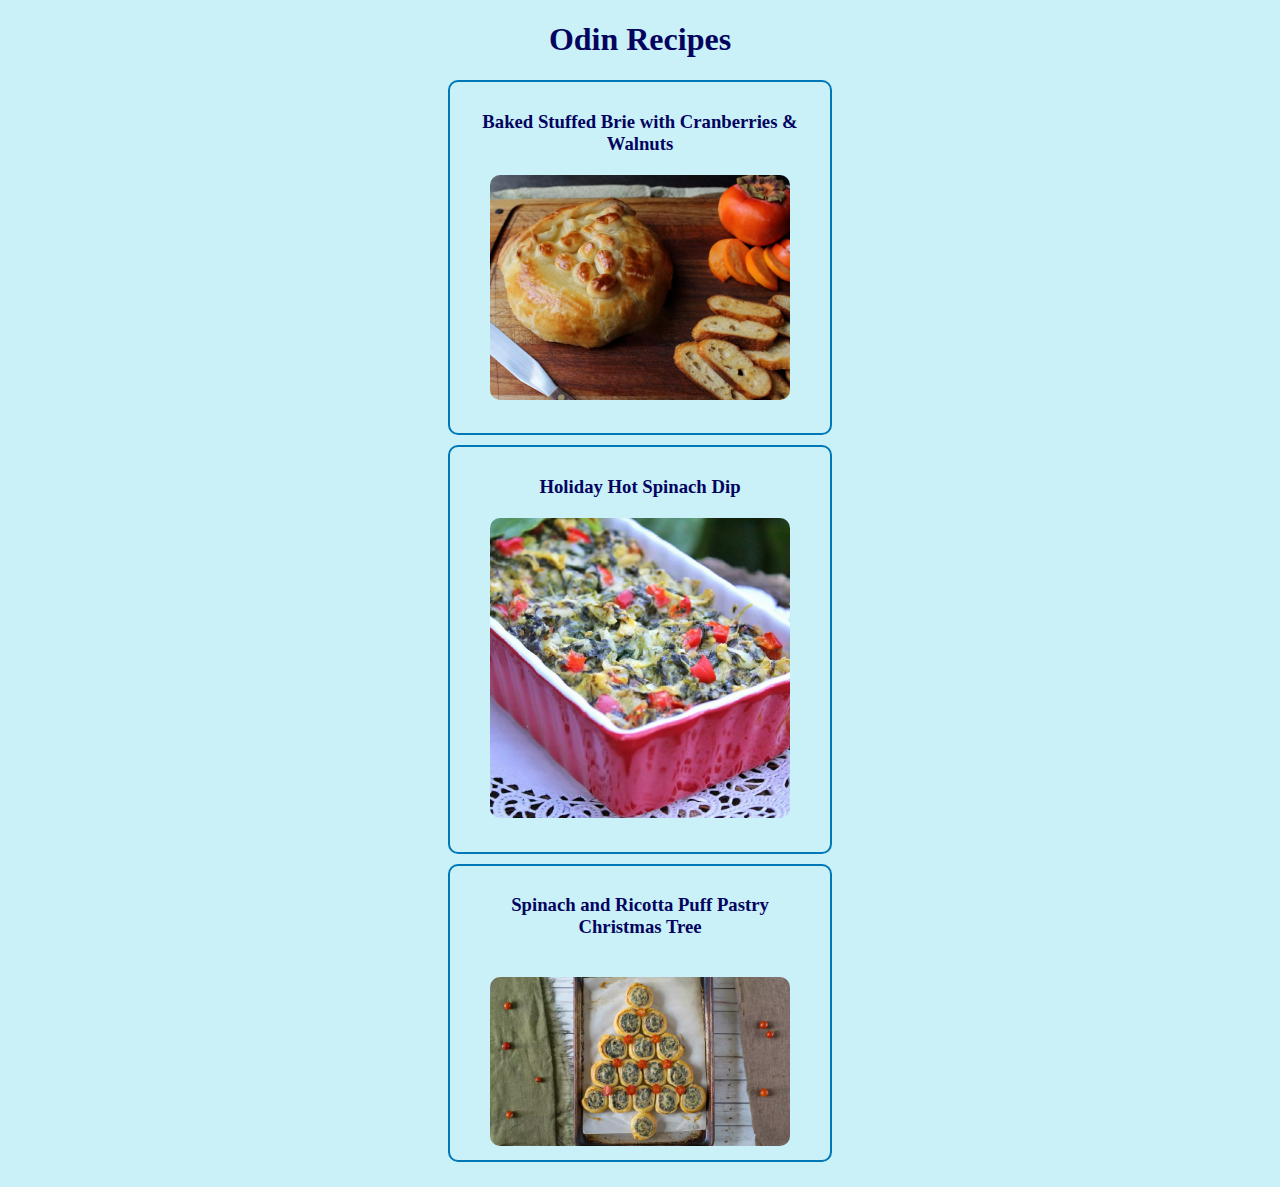
<file: index.html>
<!DOCTYPE html>
<html lang="en">
  <head>
    <meta charset="utf-8">
    <title>Odin Recipes</title>
    <link rel="stylesheet" href="./css/style.css">
  </head>
  <body>
    <h1>Odin Recipes</h1>
    <nav>
      <a href="recipes/baked_brie.html">
        <div class="recipe-preview">
          <h3>
            Baked Stuffed Brie with Cranberries & Walnuts
            <img src="./img/baked_brie_finished.jpg" alt="The finished baked brie displayed on a wooden board">
          </h3>
        </div>
      </a>
      <a href="recipes/hot_spinach_dip.html">
        <div class="recipe-preview">
          <h3>
            Holiday Hot Spinach Dip
            <img src="./img/hot_spinach_dip.jpg" alt="The spinach dip in a ceramic terrine">
          </h3>
        </div>
      </a>
      <a href="recipes/puff_pastry_xmas_tree.html">
        <div class="recipe-preview">
          <h3>
            Spinach and Ricotta Puff Pastry Christmas Tree
          </h3>
          <img src="./img/puff_pastry_xmas_tree.jpg" alt="Puf Pastry treats arranged in a Christmas Tree shape.">
        </div>
      </a>
    </nav>
  </body>
</html>
</file>
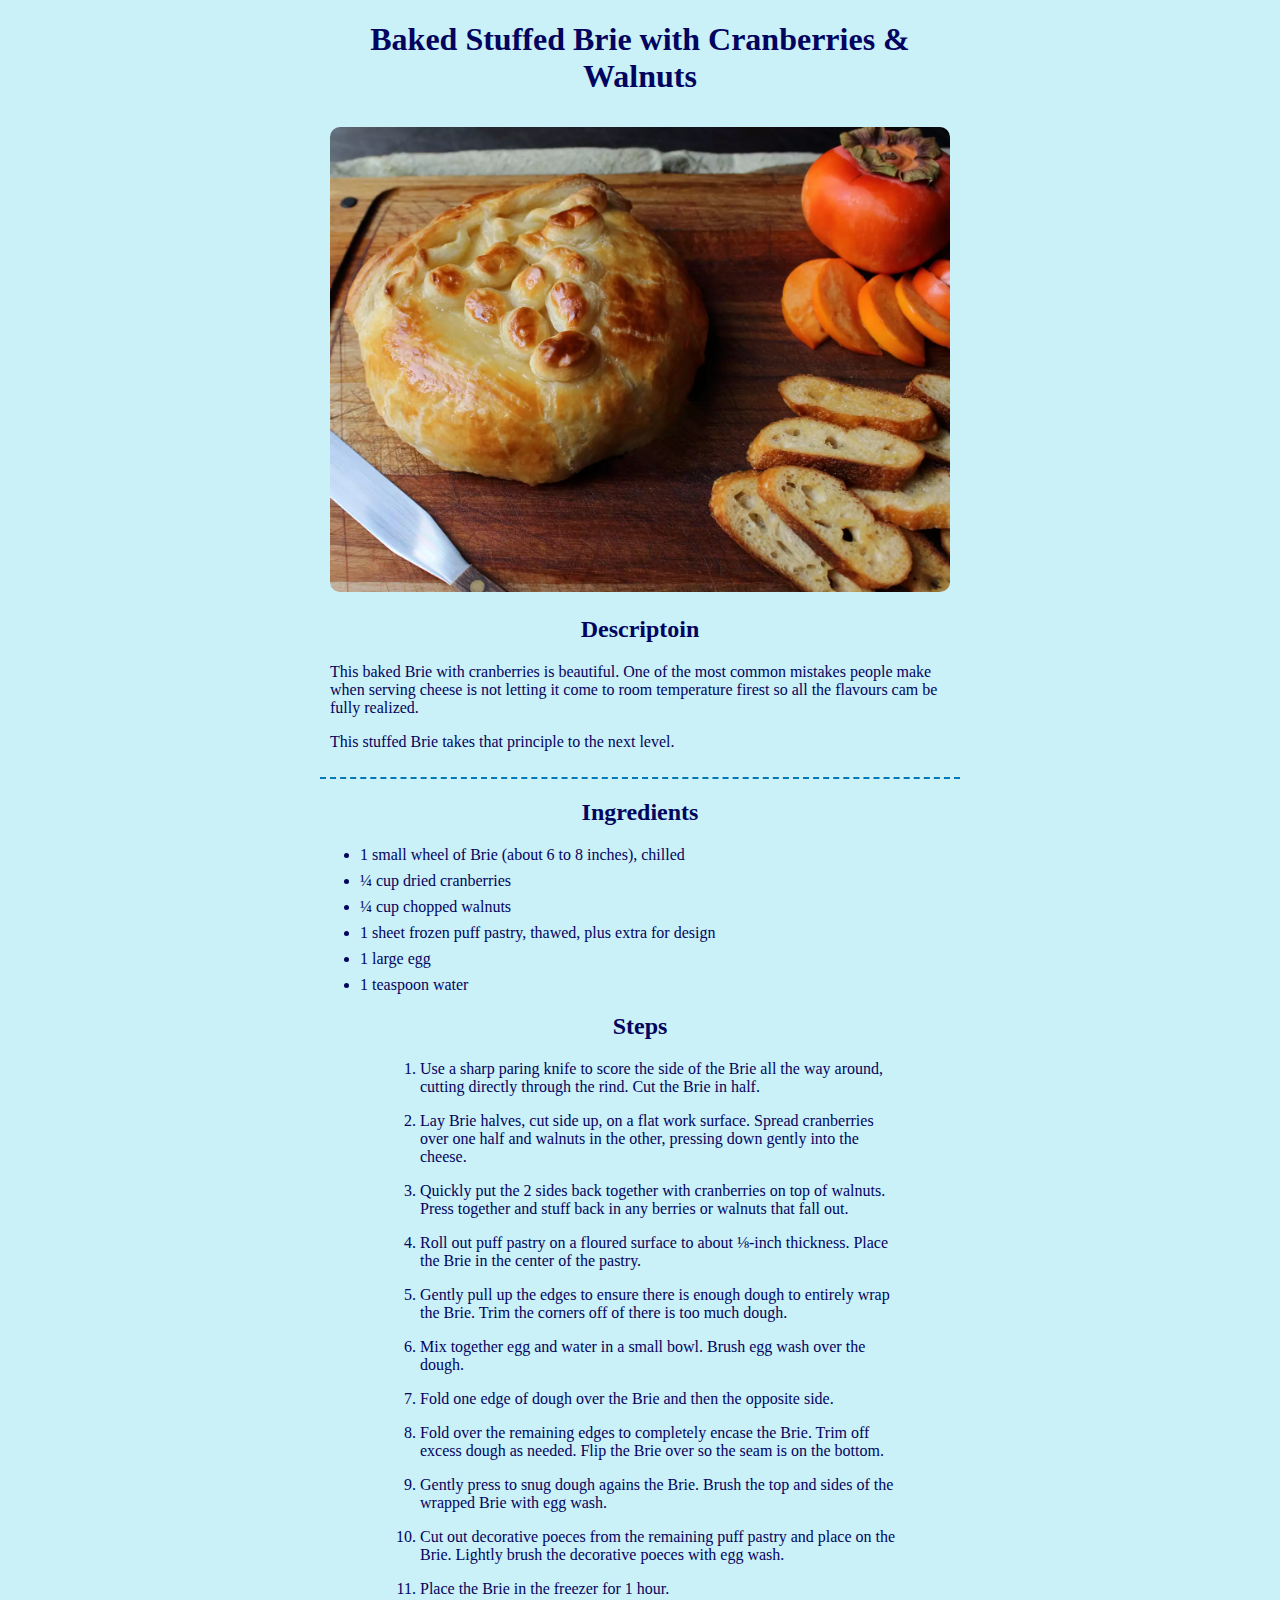
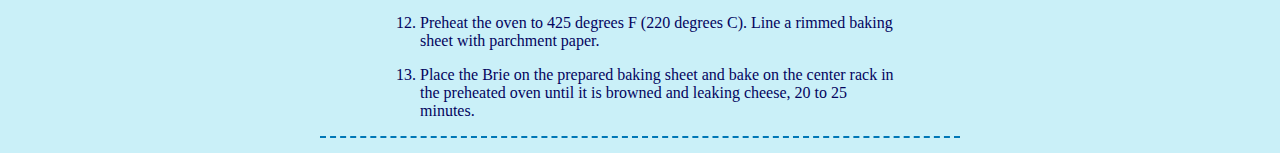
<file: recipes/baked_brie.html>
<!DOCTYPE html>
<html>
  <head>
    <meta charset="utf-8">
    <title>Odin Recipes | Christmas Baked Brie</title>
    <link rel="stylesheet" href="../css/style.css">
  </head>
  <body>
    <div class="recipe-card">
      <h1>
        Baked Stuffed Brie with Cranberries & Walnuts
      </h1>
      <div class="recipe-summary">
        <img src="../img/baked_brie_finished.jpg" alt="The finished baked brie displayed on a wooden board">
        <h2>Descriptoin</h2>
        <p>This baked Brie with cranberries is beautiful. One of the most common mistakes people
        make when serving cheese is not letting it come to room temperature firest so all the flavours cam be
        fully realized.</p>
        <p>This stuffed Brie takes that principle to the next level.</p>
      </div>
      <h2>Ingredients</h2>
      <ul>
        <li>1 small wheel of Brie (about 6 to 8 inches), chilled</li>
        <li>&frac14; cup dried cranberries</li>
        <li>&frac14; cup chopped walnuts</li>
        <li>1 sheet frozen puff pastry, thawed, plus extra for design</li>
        <li>1 large egg</li>
        <li>1 teaspoon water</li>
      </ul>
      <h2>Steps</h2>
      <ol>
        <li>Use a sharp paring knife to score the side of the Brie all the way around, cutting directly through the rind. Cut the Brie in half.</li>
        <li>Lay Brie halves, cut side up, on a flat work surface. Spread cranberries over one half and walnuts in the other, pressing down gently into the cheese.</li>
        <li>Quickly put the 2 sides back together with cranberries on top of walnuts. Press together and stuff back in any berries or walnuts that fall out.</li>
        <li>Roll out puff pastry on a floured surface to about &frac18;-inch thickness. Place the Brie in the center of the pastry.</li>
        <li>Gently pull up the edges to ensure there is enough dough to entirely wrap the Brie. Trim the corners off of there is too much dough.</li>
        <li>Mix together egg and water in a small bowl. Brush egg wash over the dough.</li>
        <li>Fold one edge of dough over the Brie and then the opposite side.</li>
        <li>Fold over the remaining edges to completely encase the Brie. Trim off excess dough as needed. Flip the Brie over so the seam is on the bottom.</li>
        <li>Gently press to snug dough agains the Brie. Brush the top and sides of the wrapped Brie with egg wash.</li>
        <li>Cut out decorative poeces from the remaining puff pastry and place on the Brie. Lightly brush the decorative poeces with egg wash.</li>
        <li>Place the Brie in the freezer for 1 hour.</li>
        <li>Preheat the oven to 425 degrees F (220 degrees C). Line a rimmed baking sheet with parchment paper.</li>
        <li>Place the Brie on the prepared baking sheet and bake on the center rack in the preheated oven until it is browned and leaking cheese, 20 to 25 minutes.</li>
      </ol>
    </div>
</html>
</file>
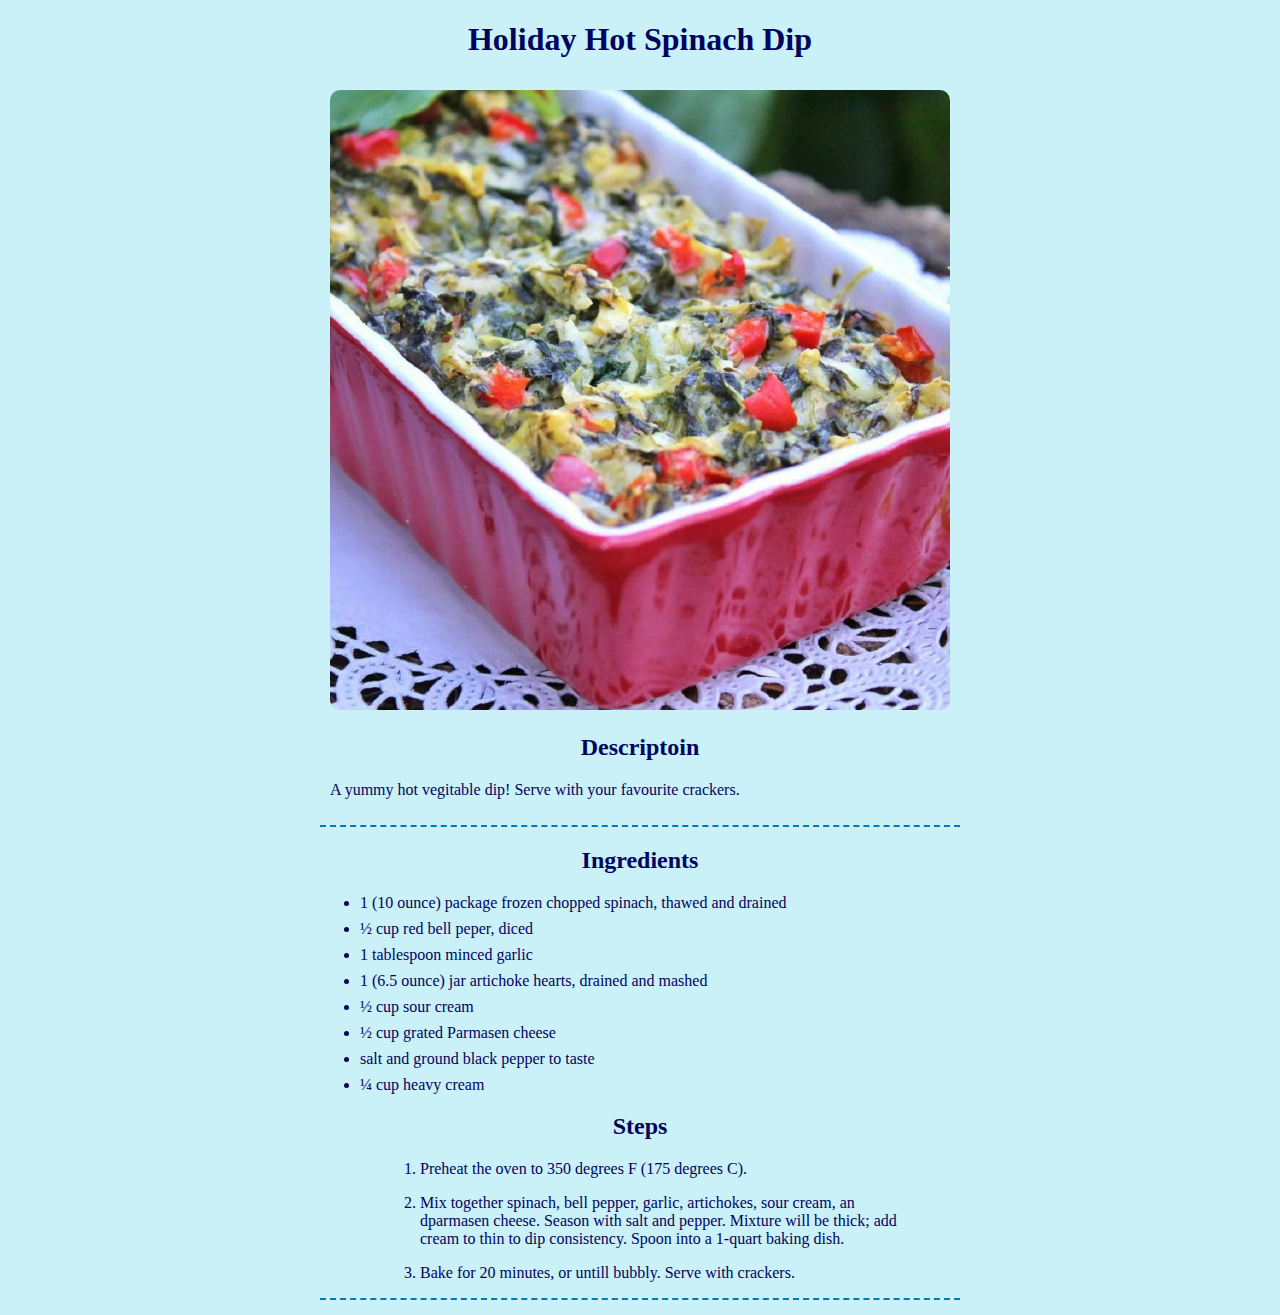
<file: recipes/hot_spinach_dip.html>
<!DOCTYPE html>
<html>
  <head>
    <meta charset="utf-8">
    <title>Odin Recipes | Holiday Hot Spinach Dip</title>
    <link rel="stylesheet" href="../css/style.css">
  </head>
  <body>
    <div class="recipe-card">
      <h1>
        Holiday Hot Spinach Dip
      </h1>
      <div class="recipe-summary">
        <img src="../img/hot_spinach_dip.jpg" alt="The spinach dip in a ceramic terrine">
        <h2>Descriptoin</h2>
        <p>A yummy hot vegitable dip! Serve with your favourite crackers.</p>
      </div>
      <h2>Ingredients</h2>
      <ul>
        <li>1 (10 ounce) package frozen chopped spinach, thawed and drained</li>
        <li>&frac12; cup red bell peper, diced</li>
        <li>1 tablespoon minced garlic</li>
        <li>1 (6.5 ounce) jar artichoke hearts, drained and mashed</li>
        <li>&frac12; cup sour cream</li>
        <li>&frac12; cup grated Parmasen cheese</li>
        <li>salt and ground black pepper to taste</li>
        <li>&frac14; cup heavy cream</li>
      </ul>
      <h2>Steps</h2>
      <ol>
        <li>Preheat the oven to 350 degrees F (175 degrees C).</li>
        <li>Mix together spinach, bell pepper, garlic, artichokes, sour cream, an dparmasen cheese. Season with salt and pepper. Mixture will be thick; add cream to thin to dip consistency. Spoon into a 1-quart baking dish.</li>
        <li>Bake for 20 minutes, or untill bubbly. Serve with crackers.</li>
      </ol>
    </div>
</html>
</file>
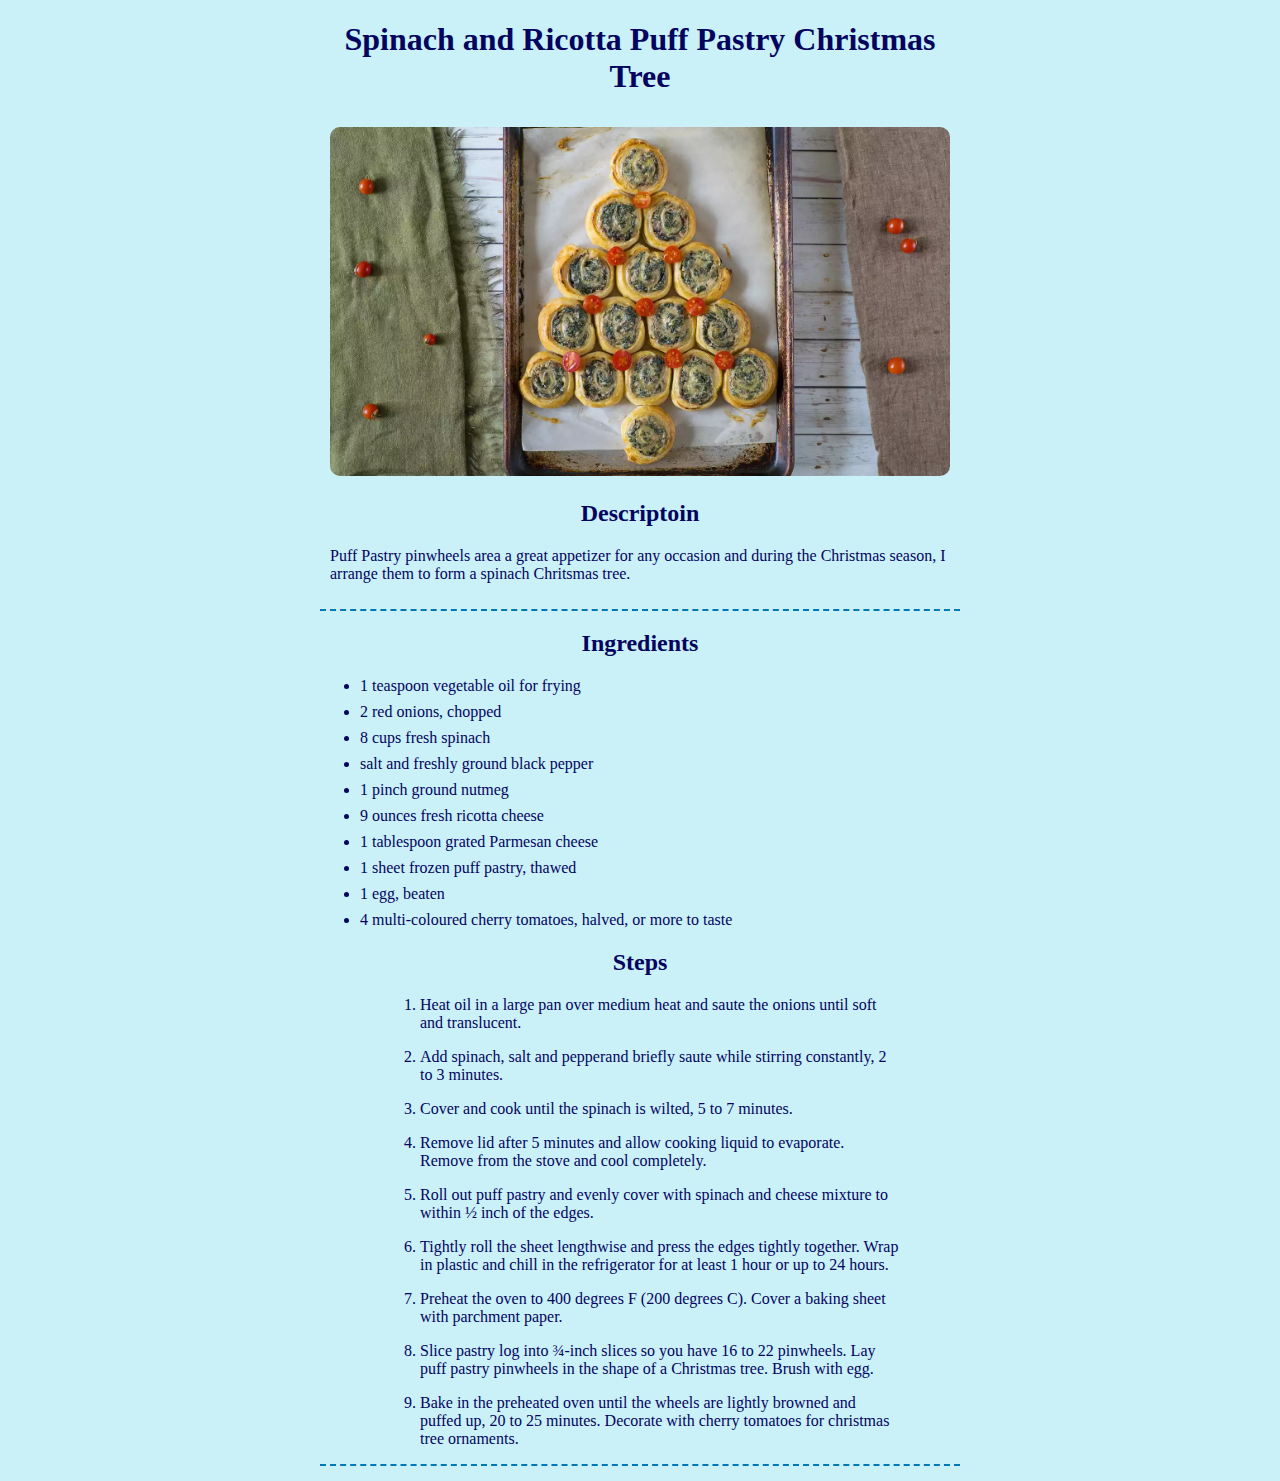
<file: recipes/puff_pastry_xmas_tree.html>
<!DOCTYPE html>
<html>
  <head>
    <meta charset="utf-8">
    <title>Odin Recipes | Puff Pastry Christmas Tree</title>
    <link rel="stylesheet" href="../css/style.css">
  </head>
  <body>
    <div class="recipe-card">
      <h1>
        Spinach and Ricotta Puff Pastry Christmas Tree
      </h1>
      <div class="recipe-summary">
        <img src="../img/puff_pastry_xmas_tree.jpg" alt="Puf Pastry treats arranged in a Christmas Tree shape.">
        <h2>Descriptoin</h2>
        <p>Puff Pastry pinwheels area a great appetizer for any occasion and during the Christmas season, I arrange them to form a spinach Chritsmas tree.</p>
      </div>
      <h2>Ingredients</h2>
      <ul>
        <li>1 teaspoon vegetable oil for frying</li>
        <li>2 red onions, chopped</li>
        <li>8 cups fresh spinach</li>
        <li>salt and freshly ground black pepper</li>
        <li>1 pinch ground nutmeg</li>
        <li>9 ounces fresh ricotta cheese</li>
        <li>1 tablespoon grated Parmesan cheese</li>
        <li>1 sheet frozen puff pastry, thawed</li>
        <li>1 egg, beaten</li>
        <li>4 multi-coloured cherry tomatoes, halved, or more to taste</li>
      </ul>
      <h2>Steps</h2>
      <ol>
        <li>Heat oil in a large pan over medium heat and saute the onions until soft and translucent.</li>
        <li>Add spinach, salt and pepperand briefly saute while stirring constantly, 2 to 3 minutes.</li>
        <li>Cover and cook until the spinach is wilted, 5 to 7 minutes.</li>
        <li>Remove lid after 5 minutes and allow cooking liquid to evaporate. Remove from the stove and cool completely.</li>
        <li>Roll out puff pastry and evenly cover with spinach and cheese mixture to within &frac12; inch of the edges.</li>
        <li>Tightly roll the sheet lengthwise and press the edges tightly together. Wrap in plastic and chill in the refrigerator for at least 1 hour or up to 24 hours.</li>
        <li>Preheat the oven to 400 degrees F (200 degrees C). Cover a baking sheet with parchment paper.</li>
        <li>Slice pastry log into &frac34;-inch slices so you have 16 to 22 pinwheels. Lay puff pastry pinwheels in the shape of a Christmas tree. Brush with egg.</li>
        <li>Bake in the preheated oven until the wheels are lightly browned and puffed up, 20 to 25 minutes. Decorate with cherry tomatoes for christmas tree ornaments.</li>
      </ol>
    </div>
</html>
</file>
<file: css/style.css>
:root {
  /* These are hex codes for a blue monochromatic pallet */
  --text-color: #03045E; /* Dark Blue */
  --line-color: #0077B6; /* Mid Blue */
  --background-color: #CAF0F8; /* Pale Blue */
}

body {
  background-color: var(--background-color);
  color: var(--text-color);
  font-family: cambria, garamond, serif;
  margin: 0;
  max-width: 100vw;
  padding-bottom: 15px;
}

h1, h2 {
  text-align: center;
}

nav {
  margin: 0 auto;
  min-width: 600px;
  max-width: 50%;
}

nav div {
  margin-bottom: 10px;
  text-align: center;
}

a {
  color: var(--text-color);
  text-decoration: none;
}

a:hover {
  text-decoration: underline;
}

li {
  margin-bottom: 8px;
}

ol > li {
  margin: auto;
  margin-bottom: 16px;
  width: 80%;
}

img {
  border-radius: 10px;
  object-fit: scale-down;
  width: 100%;
}

.recipe-preview img {
  border-radius: 10px;
  margin-top: 20px;
  width: 300px;
}

.recipe-preview {
  border: solid 2px var(--line-color);
  border-radius: 10px;
  box-sizing: border-box;
  margin: 10px auto;
  padding: 10px 20px;
  width: 60%;
}

.recipe-card {
  border-bottom: dashed 2px var(--line-color);
  margin: 0 auto;
  max-width: 100%;
}

@media screen and (min-width: 600px) {
  .recipe-card {
    margin: 0 auto;
    max-width: 50%;
    min-width: 600px;
  }
}

.recipe-summary {
  border-bottom: dashed 2px var(--line-color);
  padding: 10px;
}
</file>
